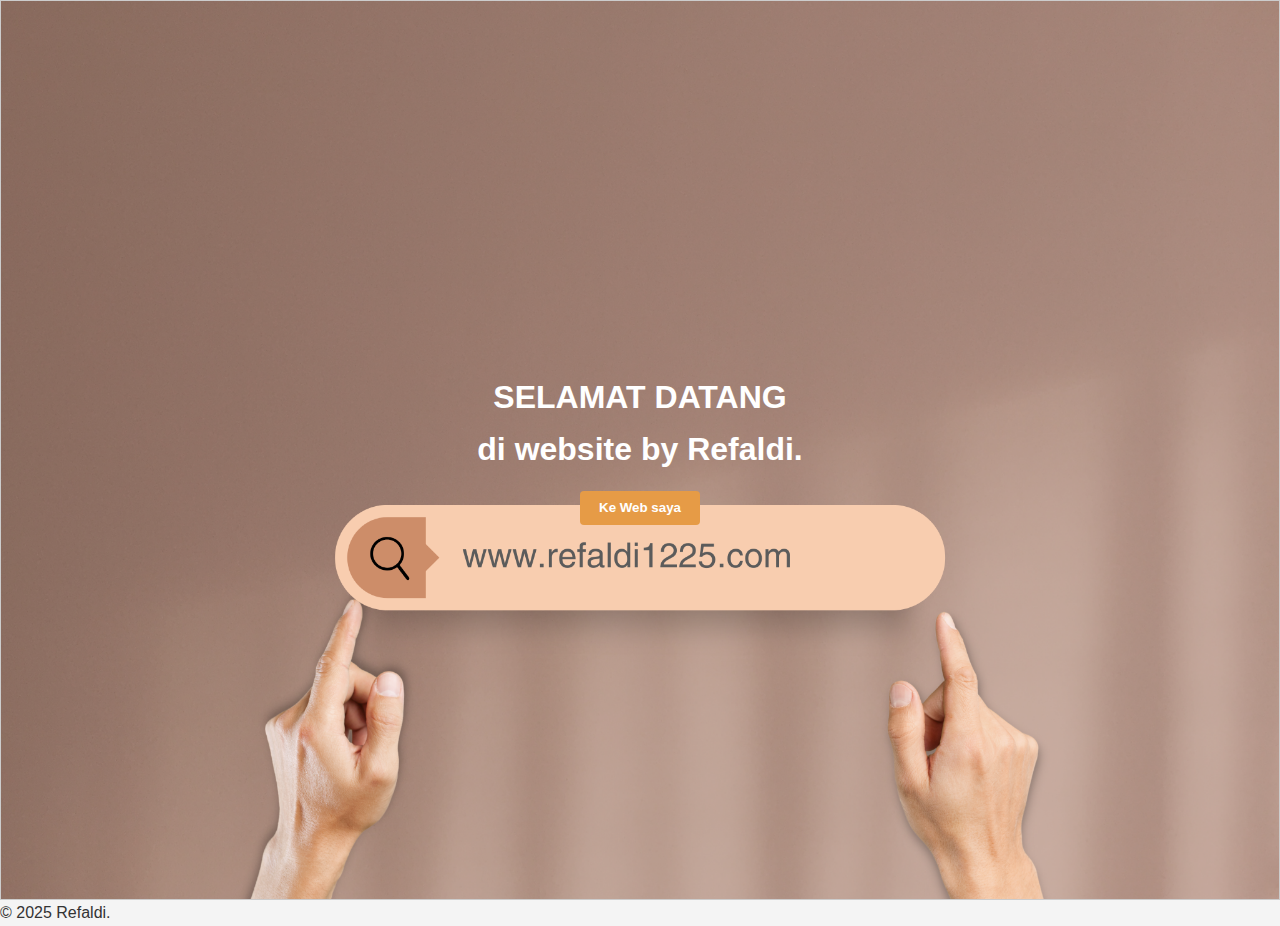
<file: index.html>
<!DOCTYPE html>
<html lang="id">
<head>
  <meta charset="UTF-8" />
  <meta name="viewport" content="width=device-width, initial-scale=1.0"/>
  <title>Website Sederhana</title>
  <link rel="stylesheet" href="style1.css" />
</head>
<body>
  <header>
    <p style="text-align: center;"><h1>SELAMAT DATANG </h1hq></p>
    <p>di website by Refaldi.</p>
    <button onclick="window.location.href='index2.html'">Ke Web saya</button>

  </header>

  <footer>
    <p>&copy; 2025 Refaldi.</p>
  </footer>

</body>
</html>
</file>
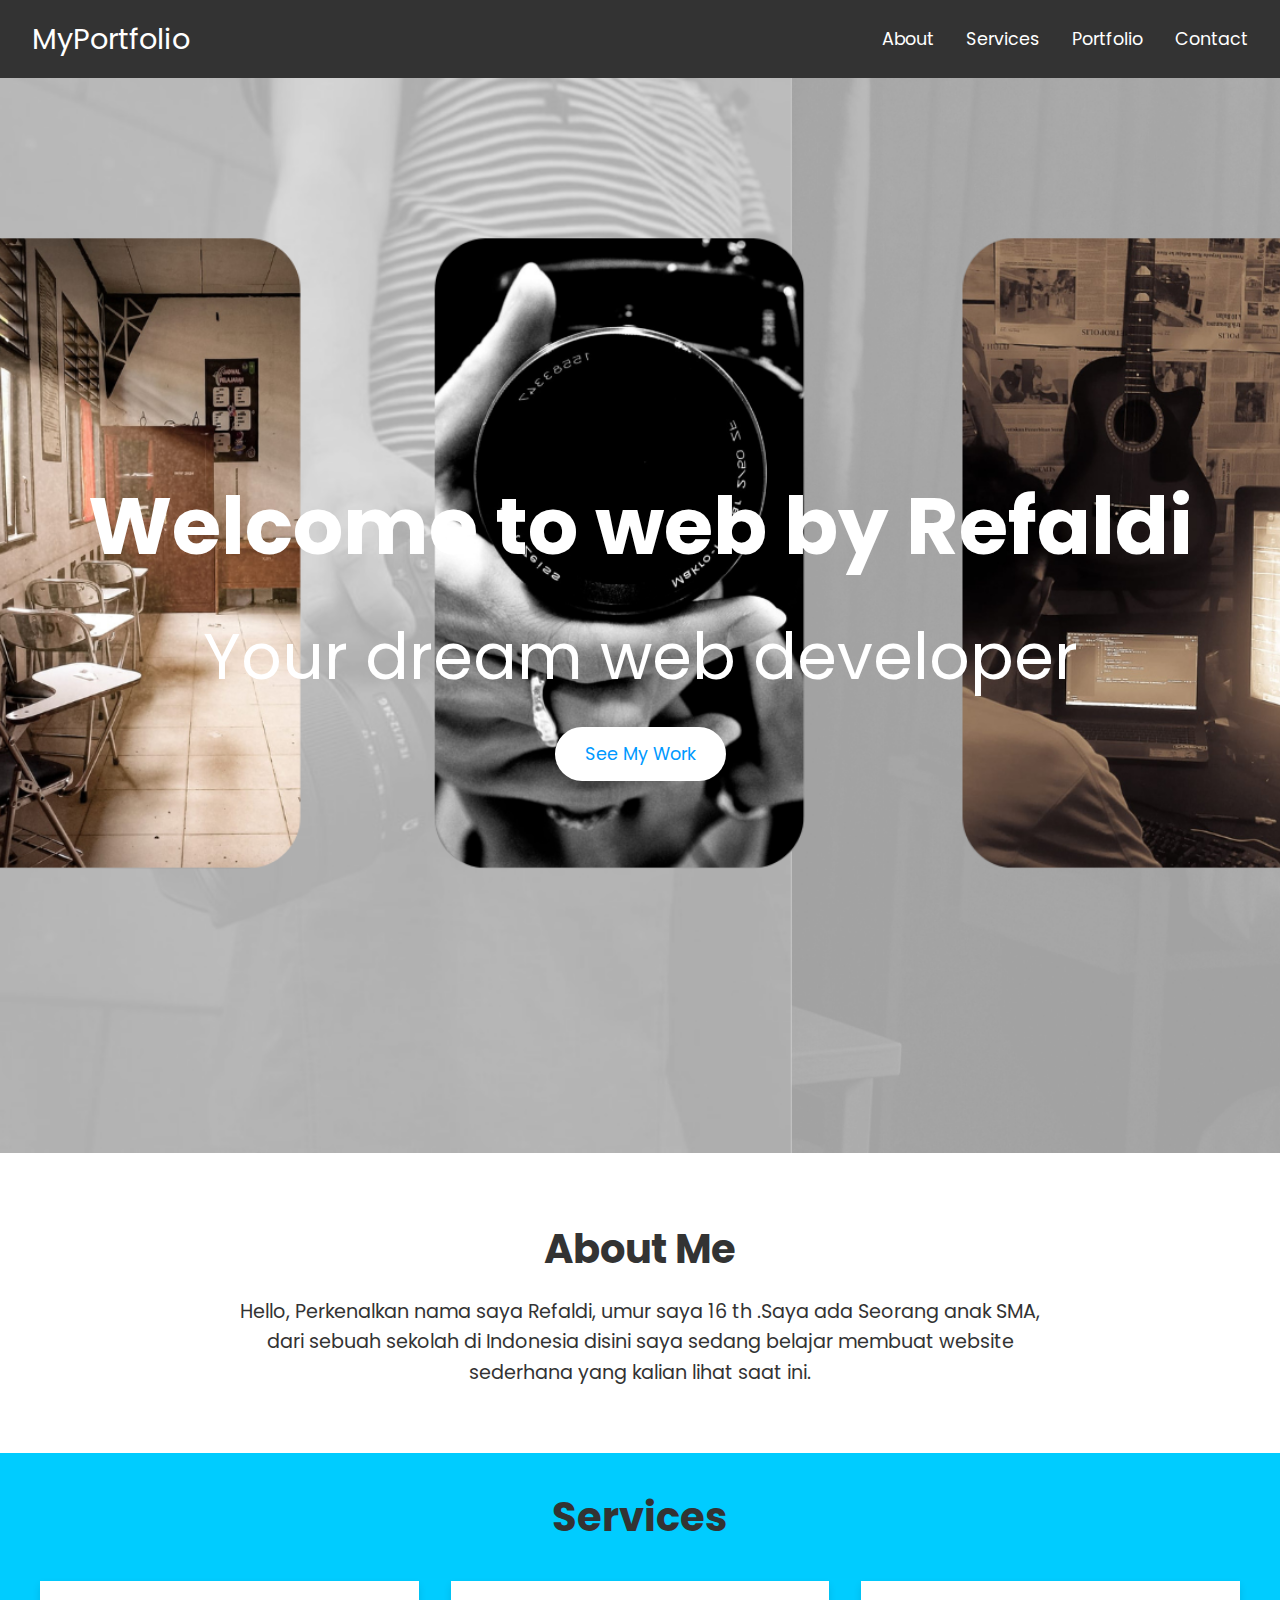
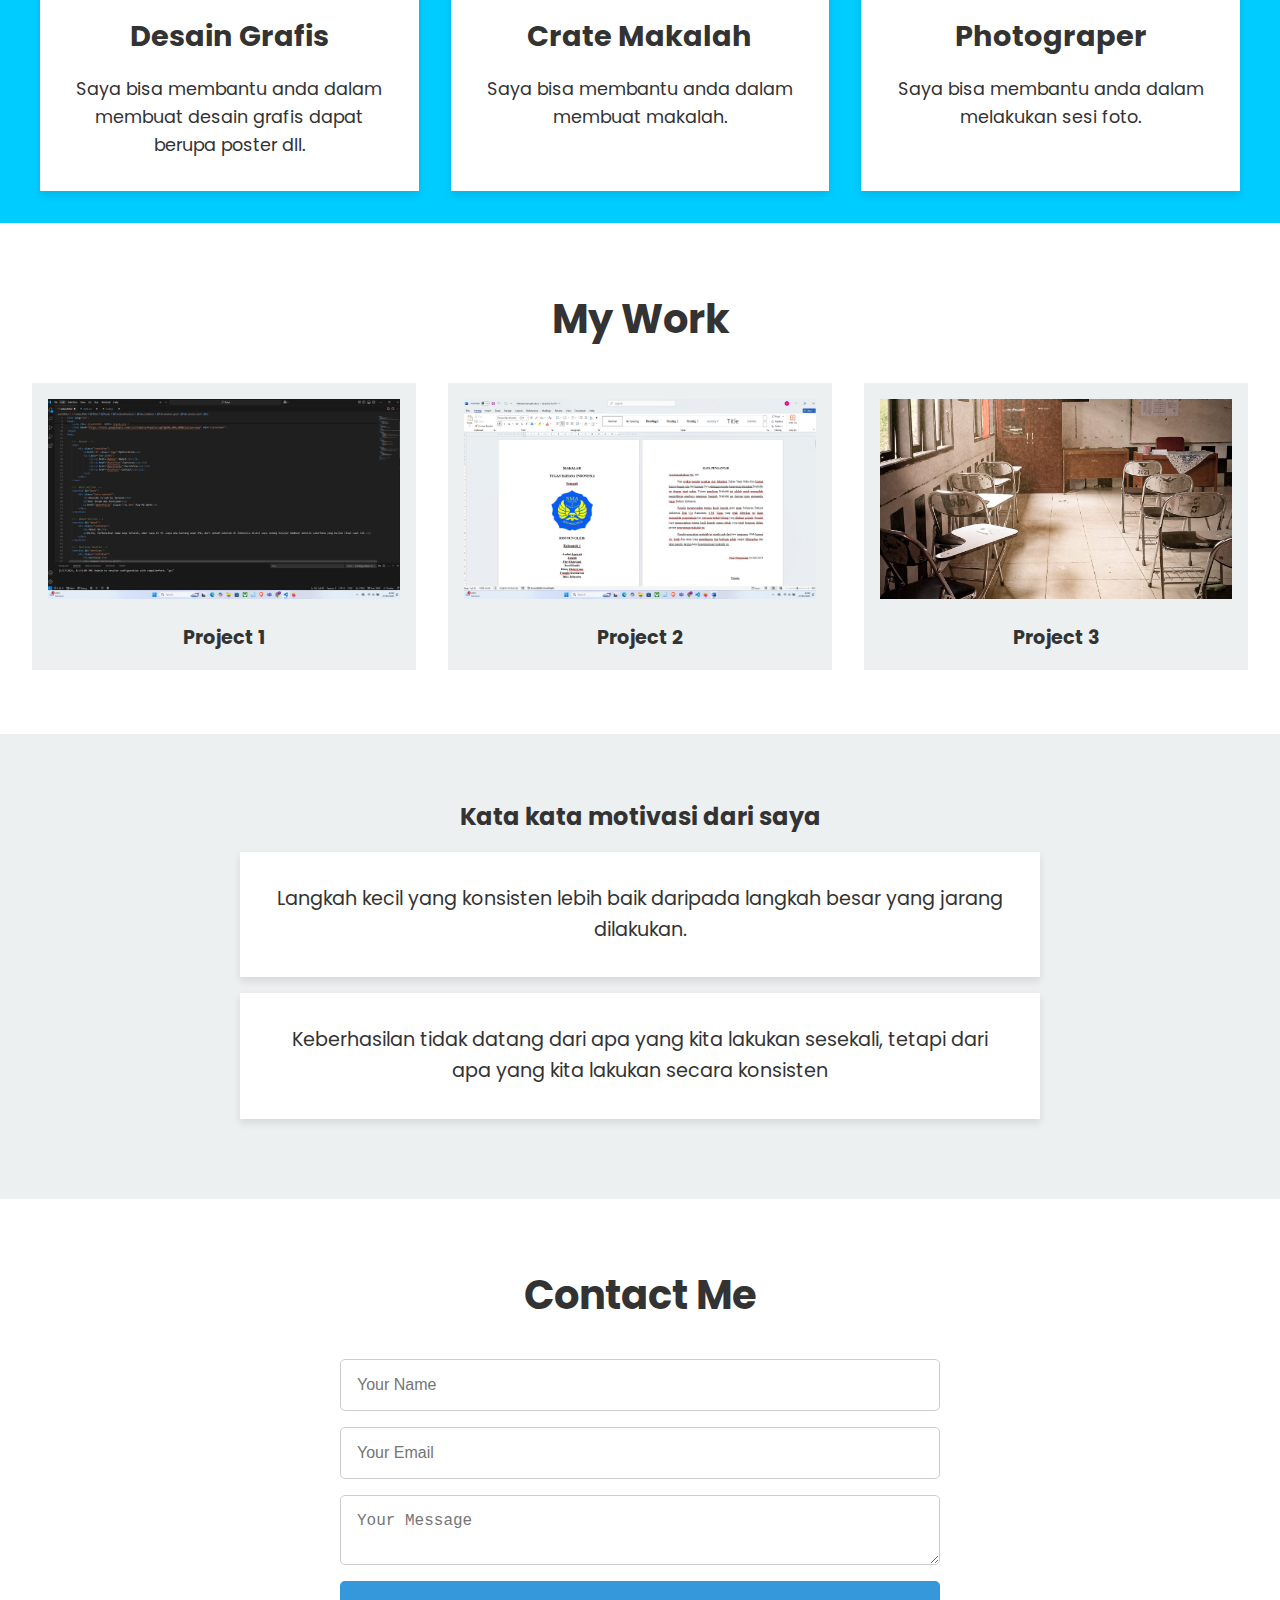
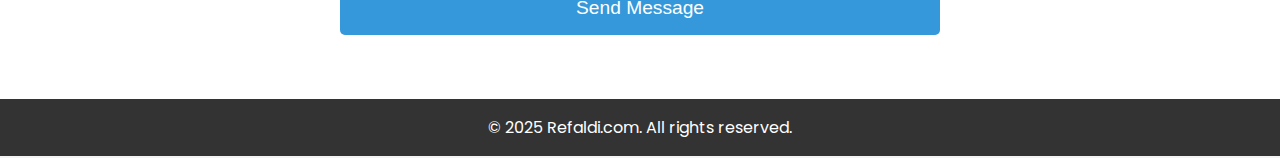
<file: index2.html>
<!DOCTYPE html>
<html lang="en">
<head>
    <meta charset="UTF-8">
    <meta name="viewport" content="width=device-width, initial-scale=1.0">
    <meta http-equiv="X-UA-Compatible" content="ie=edge">
    <title>Your Portfolio</title>
    <link rel="stylesheet" href="style.css">
    <link href="https://fonts.googleapis.com/css2?family=Poppins:wght@300;400;600&display=swap" rel="stylesheet">
</head>
<body>

    <!-- Navbar -->
    <nav>
        <div class="container">
            <a href="#" class="logo">MyPortfolio</a>
            <ul class="nav-links">
                <li><a href="#about">About</a></li>
                <li><a href="#services">Services</a></li>
                <li><a href="#motivasi">Portfolio</a></li>
                <li><a href="#contact">Contact</a></li>
            </ul>
        </div>
    </nav>

    <!-- Hero Section -->
    <section id="hero">
        <div class="hero-content">
            
            <h1>Welcome to web by Refaldi</h1>
            <p>Your dream web developer</p>
            <a href="#portfolio" class="cta-btn">See My Work</a>
            <model-viewer src="anime.png"></model-viewer>
        </div>
    </section>

    <!-- About Section -->
    <section id="about">
        <div class="container">
            <h2>About Me</h2>
            <p>Hello, Perkenalkan nama saya Refaldi, umur saya 16 th .Saya ada Seorang anak SMA, dari sebuah sekolah di Indonesia disini saya sedang belajar membuat website sederhana yang kalian lihat saat ini.</p>
        </div>
    </section>

    <!-- Services Section -->
    <section id="services">
        <div class="container">
            <h2>Services</h2>
            <div class="services-grid">
                <div class="service-card">
                    <h3>Desain Grafis</h3>
                    <p>Saya bisa membantu anda dalam membuat desain grafis dapat berupa poster dll.</p>
                </div>
                <div class="service-card">
                    <h3>Crate Makalah</h3>
                    <p>Saya bisa membantu anda dalam membuat makalah.</p>
                </div>
                <div class="service-card">
                    <h3>Photograper</h3>
                    <p>Saya bisa membantu anda dalam melakukan sesi foto.</p>
                </div>
            </div>
        </div>
    </section>
<!-- Button -->

    <!-- Portfolio Section -->
    <section id="portfolio">
        <div class="container">
            <h2>My Work</h2>
            <div class="portfolio-grid">
                <div class="portfolio-item">
                    <img src="projek1.jpg" alt="Coding">
                    <h3>Project 1</h3>
                </div>
                <div class="portfolio-item">
                    <img src="projek3.jpg" alt="Makalah">
                    <h3>Project 2</h3>
                </div>
                <div class="portfolio-item">
                    <img src="projek3 (2).jpg" alt="Project 3">
                    <h3>Project 3</h3>
                </div>
            </div>
        </div>
    </section>
     <!-- Hero Section -->
    <section id="galery">
        <div class="galery">
<model-viewer src="Galery.png"></model-viewer>
        </div>
    </section>

    <!-- Testimonial Section -->
    <section id="testimonials">
        <div class="container">
            <h2>Kata kata motivasi dari saya</h2>
            <div class="testimonial-card">
                <p>Langkah kecil yang konsisten lebih baik daripada langkah besar yang jarang dilakukan.</p>
            </div>
            <div class="testimonial-card">
                <p>Keberhasilan tidak datang dari apa yang kita lakukan sesekali, tetapi dari apa yang kita lakukan secara konsisten</p>
            </div>
        </div>
    </section>

    <!-- Contact Section -->
    <section id="contact">
        <div class="container">
            <h2>Contact Me</h2>
            <form action="#" method="POST">
                <input type="text" placeholder="Your Name" required>
                <input type="email" placeholder="Your Email" required>
                <textarea placeholder="Your Message" required></textarea>
                <button type="submit">Send Message</button>
            </form>
        </div>
    </section>

    <!-- Footer -->
    <footer>
        <div class="container">
            <p>&copy; 2025 Refaldi.com. All rights reserved.</p>
        </div>
    </footer>

    <script src="script.js"></script>
</body>
</html>
</file>
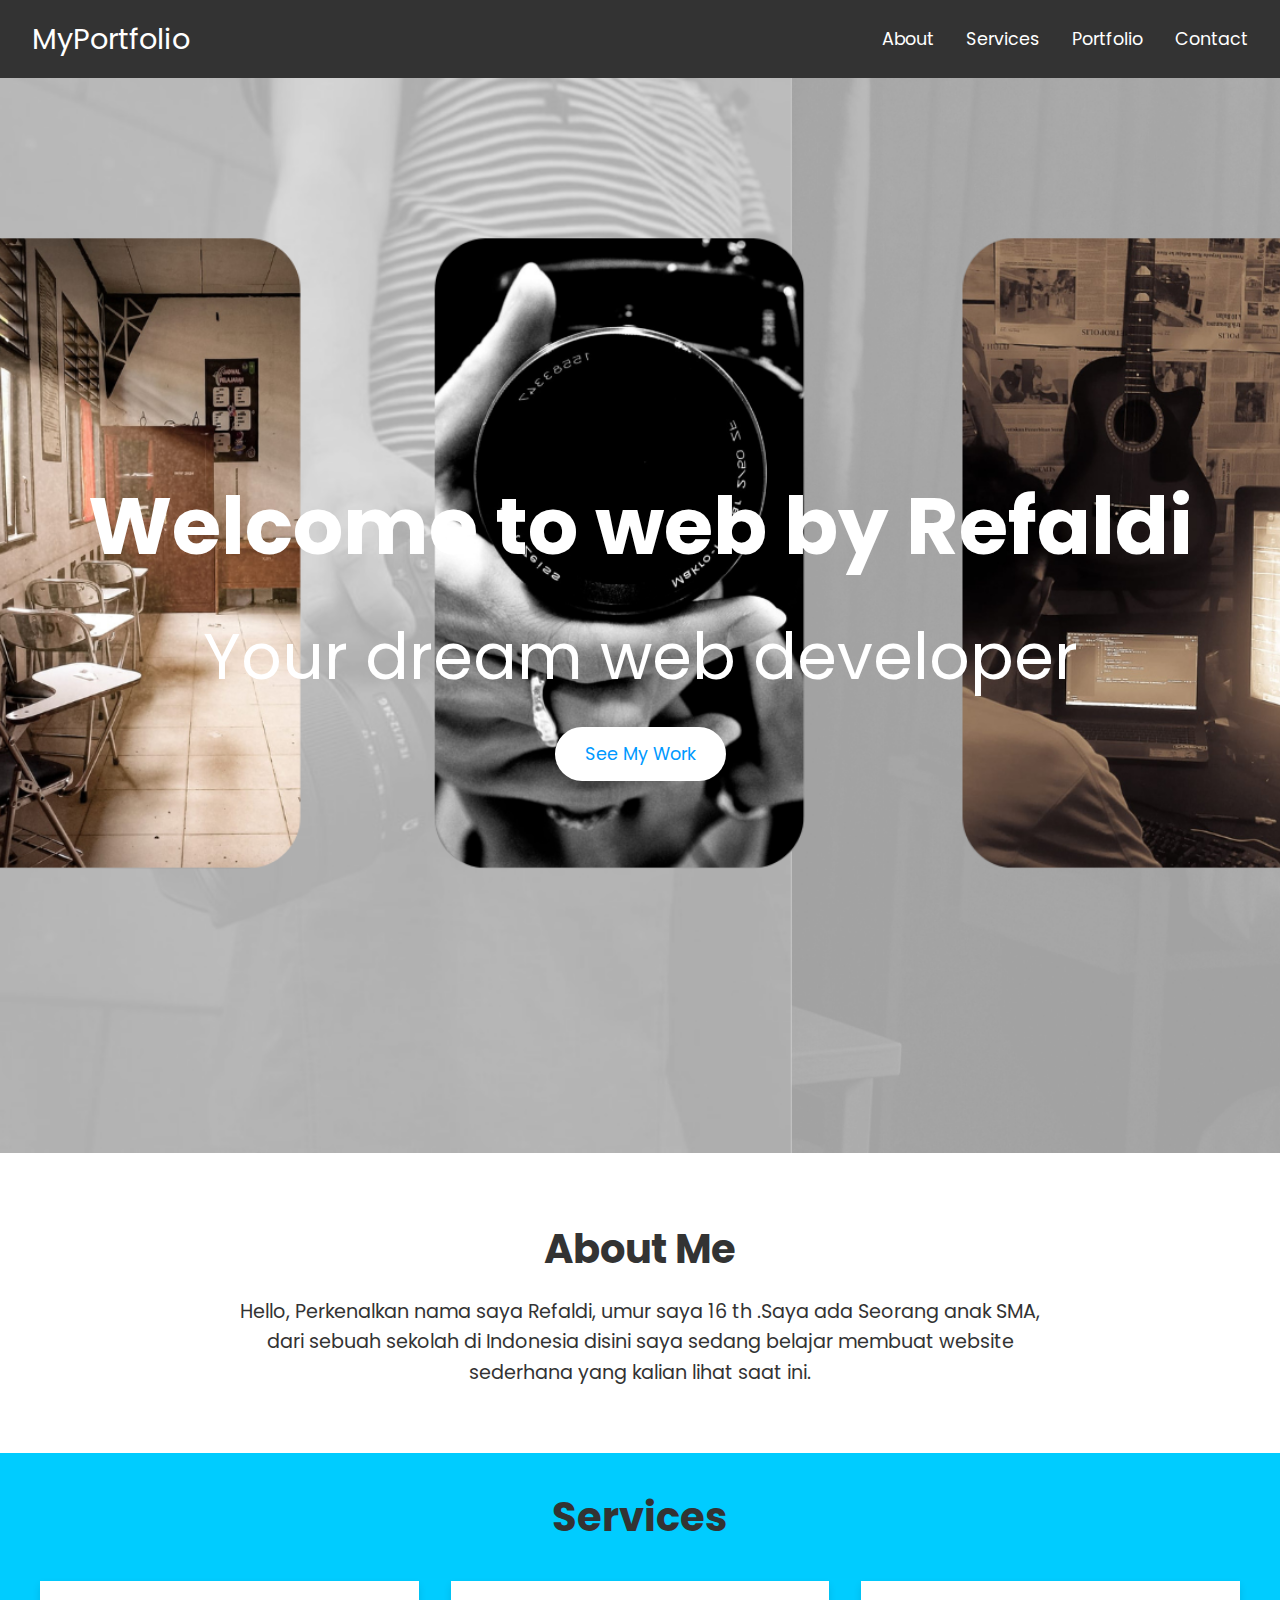
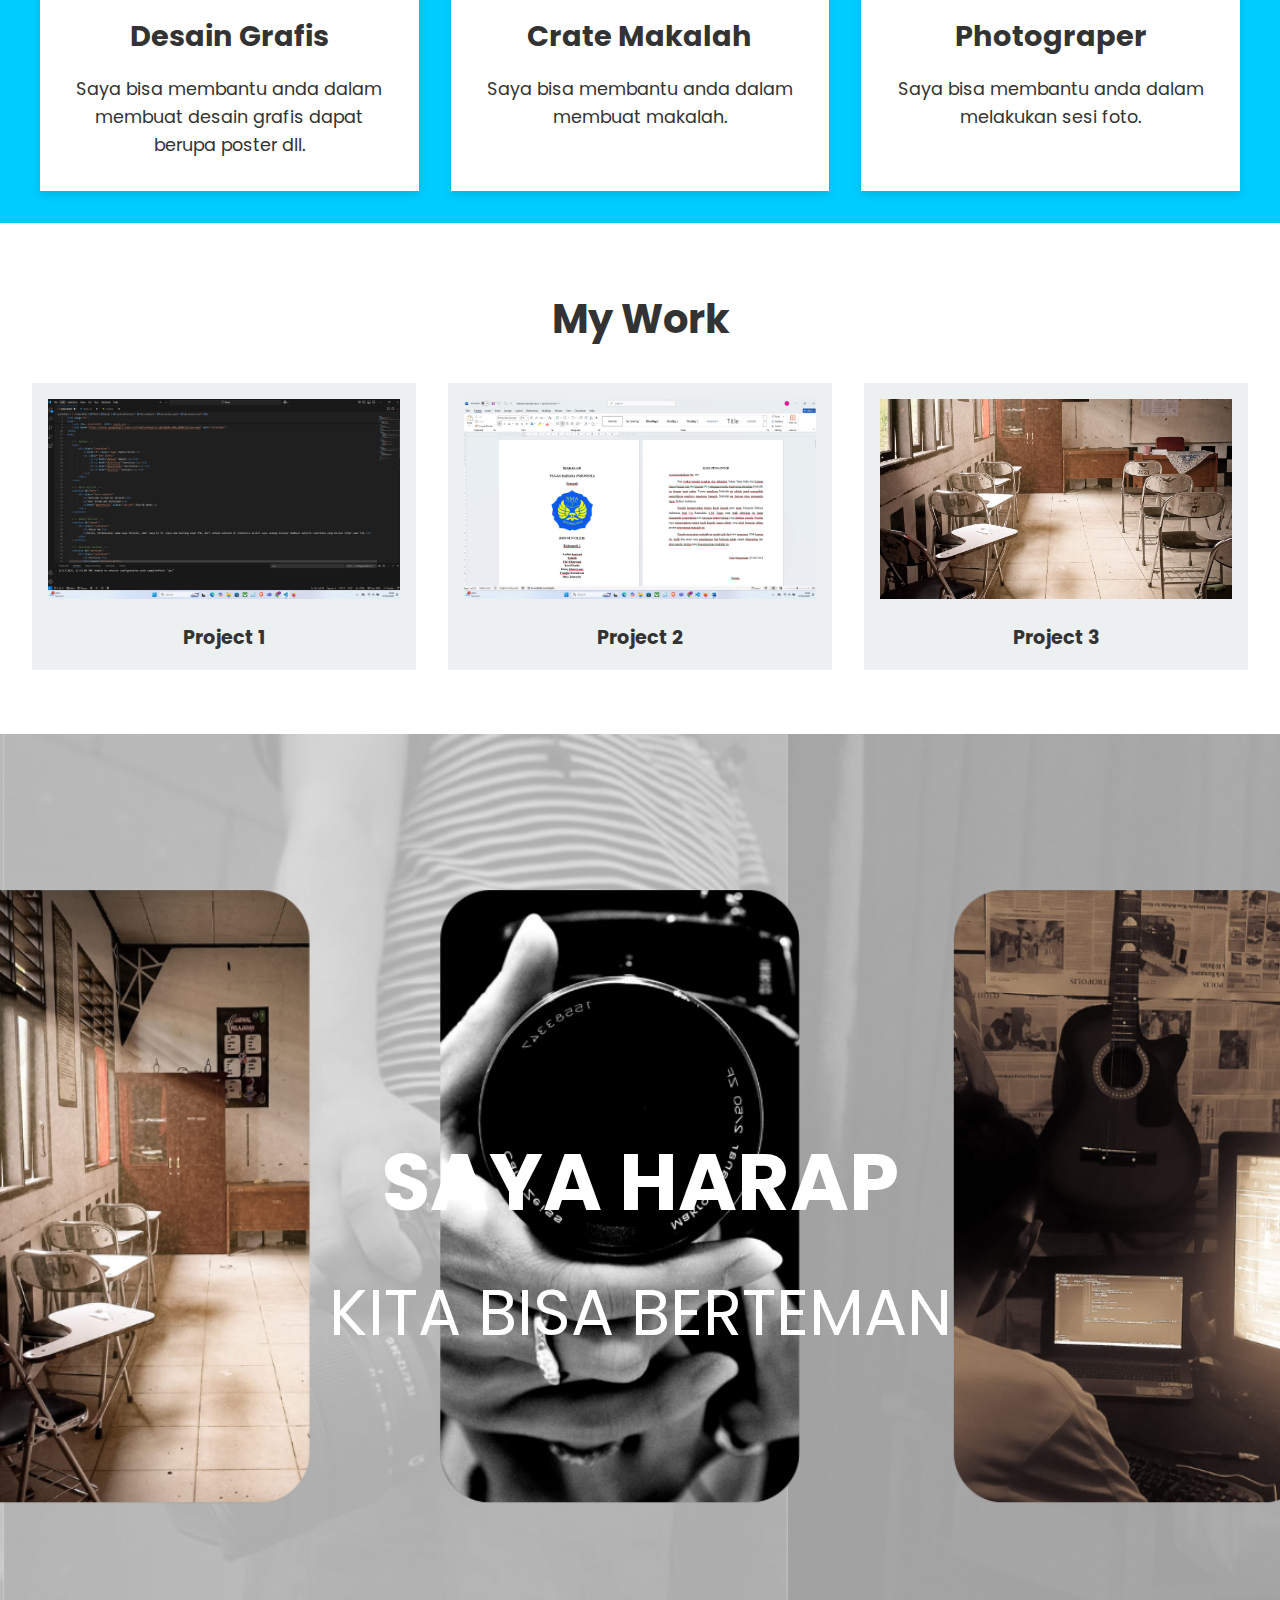
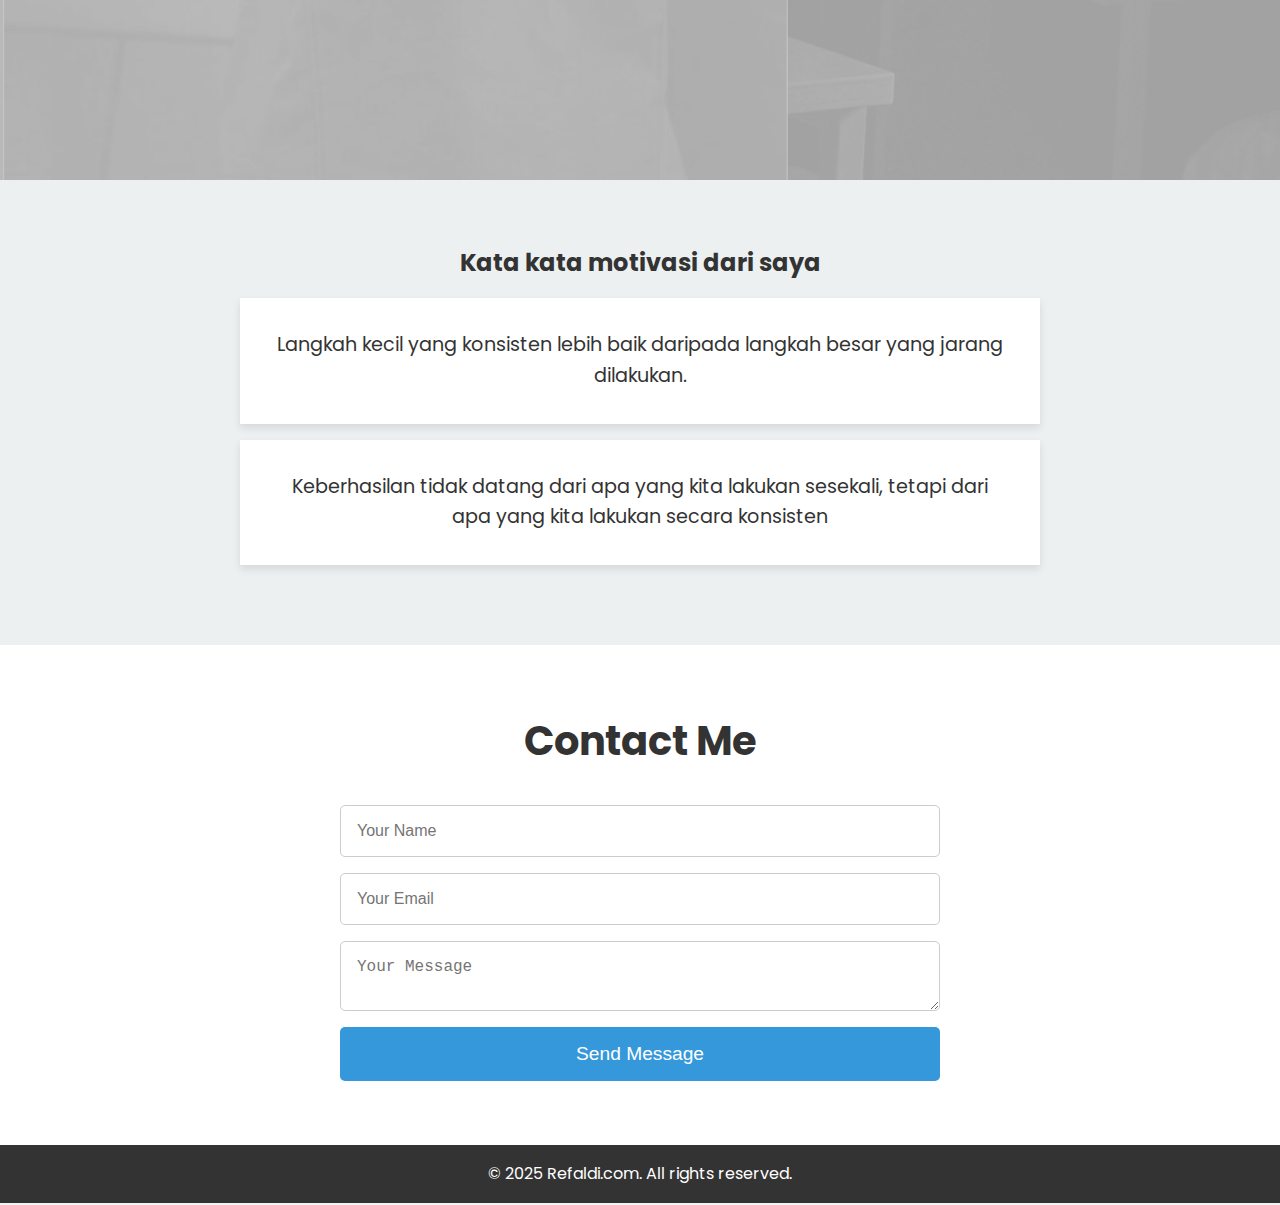
<file: index3.html>
<!DOCTYPE html>
<html lang="en">
<head>
    <meta charset="UTF-8">
    <meta name="viewport" content="width=device-width, initial-scale=1.0">
    <meta http-equiv="X-UA-Compatible" content="ie=edge">
    <title>Your Portfolio</title>
    <link rel="stylesheet" href="style.css">
    <link href="https://fonts.googleapis.com/css2?family=Poppins:wght@300;400;600&display=swap" rel="stylesheet">
</head>
<body>

    <!-- Navbar -->
    <nav>
        <div class="container">
            <a href="#" class="logo">MyPortfolio</a>
            <ul class="nav-links">
                <li><a href="#about">About</a></li>
                <li><a href="#services">Services</a></li>
                <li><a href="#motivasi">Portfolio</a></li>
                <li><a href="#contact">Contact</a></li>
            </ul>
        </div>
    </nav>

    <!-- Hero Section -->
    <section id="hero">
        <div class="hero-content">
            
            <h1>Welcome to web by Refaldi</h1>
            <p>Your dream web developer</p>
            <a href="#portfolio" class="cta-btn">See My Work</a>
            <model-viewer src="anime.png"></model-viewer>
        </div>
    </section>

    <!-- About Section -->
    <section id="about">
        <div class="container">
            <h2>About Me</h2>
            <p>Hello, Perkenalkan nama saya Refaldi, umur saya 16 th .Saya ada Seorang anak SMA, dari sebuah sekolah di Indonesia disini saya sedang belajar membuat website sederhana yang kalian lihat saat ini.</p>
        </div>
    </section>

    <!-- Services Section -->
    <section id="services">
        <div class="container">
            <h2>Services</h2>
            <div class="services-grid">
                <div class="service-card">
                    <h3>Desain Grafis</h3>
                    <p>Saya bisa membantu anda dalam membuat desain grafis dapat berupa poster dll.</p>
                </div>
                <div class="service-card">
                    <h3>Crate Makalah</h3>
                    <p>Saya bisa membantu anda dalam membuat makalah.</p>
                </div>
                <div class="service-card">
                    <h3>Photograper</h3>
                    <p>Saya bisa membantu anda dalam melakukan sesi foto.</p>
                </div>
            </div>
        </div>
    </section>
<!-- Button -->

    <!-- Portfolio Section -->
    <section id="portfolio">
        <div class="container">
            <h2>My Work</h2>
            <div class="portfolio-grid">
                <div class="portfolio-item">
                    <img src="projek1.jpg" alt="Coding">
                    <h3>Project 1</h3>
                </div>
                <div class="portfolio-item">
                    <img src="projek3.jpg" alt="Makalah">
                    <h3>Project 2</h3>
                </div>
                <div class="portfolio-item">
                    <img src="projek3 (2).jpg" alt="Project 3">
                    <h3>Project 3</h3>
                </div>
            </div>
        </div>
    </section>
     <!-- Hero Section -->
    <section id="hero">
        <div class="hero-content">
            
            <h1>SAYA HARAP </h1>
            <p>KITA BISA BERTEMAN</p>
            <model-viewer src="Galery.png"></model-viewer>
        </div>
    </section>

    <!-- Testimonial Section -->
    <section id="testimonials">
        <div class="container">
            <h2>Kata kata motivasi dari saya</h2>
            <div class="testimonial-card">
                <p>Langkah kecil yang konsisten lebih baik daripada langkah besar yang jarang dilakukan.</p>
            </div>
            <div class="testimonial-card">
                <p>Keberhasilan tidak datang dari apa yang kita lakukan sesekali, tetapi dari apa yang kita lakukan secara konsisten</p>
            </div>
        </div>
    </section>

    <!-- Contact Section -->
    <section id="contact">
        <div class="container">
            <h2>Contact Me</h2>
            <form action="#" method="POST">
                <input type="text" placeholder="Your Name" required>
                <input type="email" placeholder="Your Email" required>
                <textarea placeholder="Your Message" required></textarea>
                <button type="submit">Send Message</button>
            </form>
        </div>
    </section>

    <!-- Footer -->
    <footer>
        <div class="container">
            <p>&copy; 2025 Refaldi.com. All rights reserved.</p>
        </div>
    </footer>

    <script src="script.js"></script>
</body>
</html>
</file>
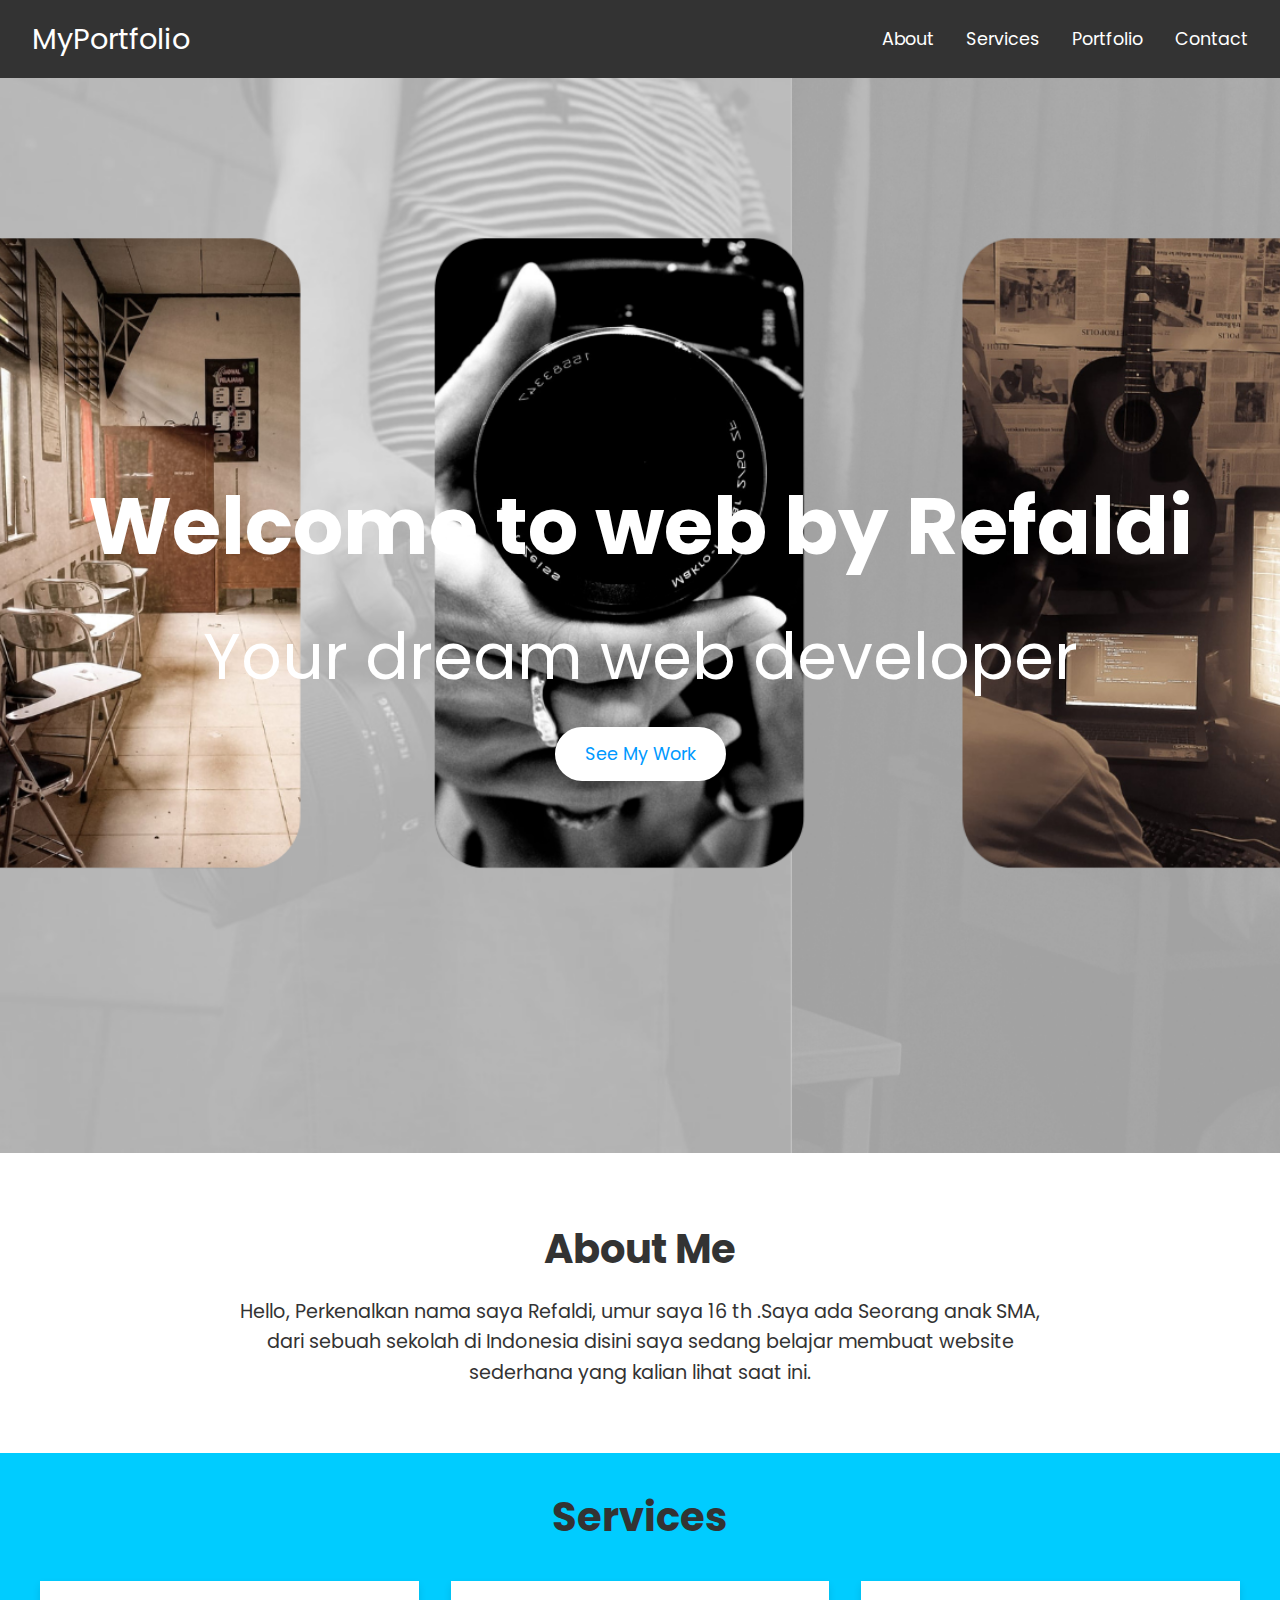
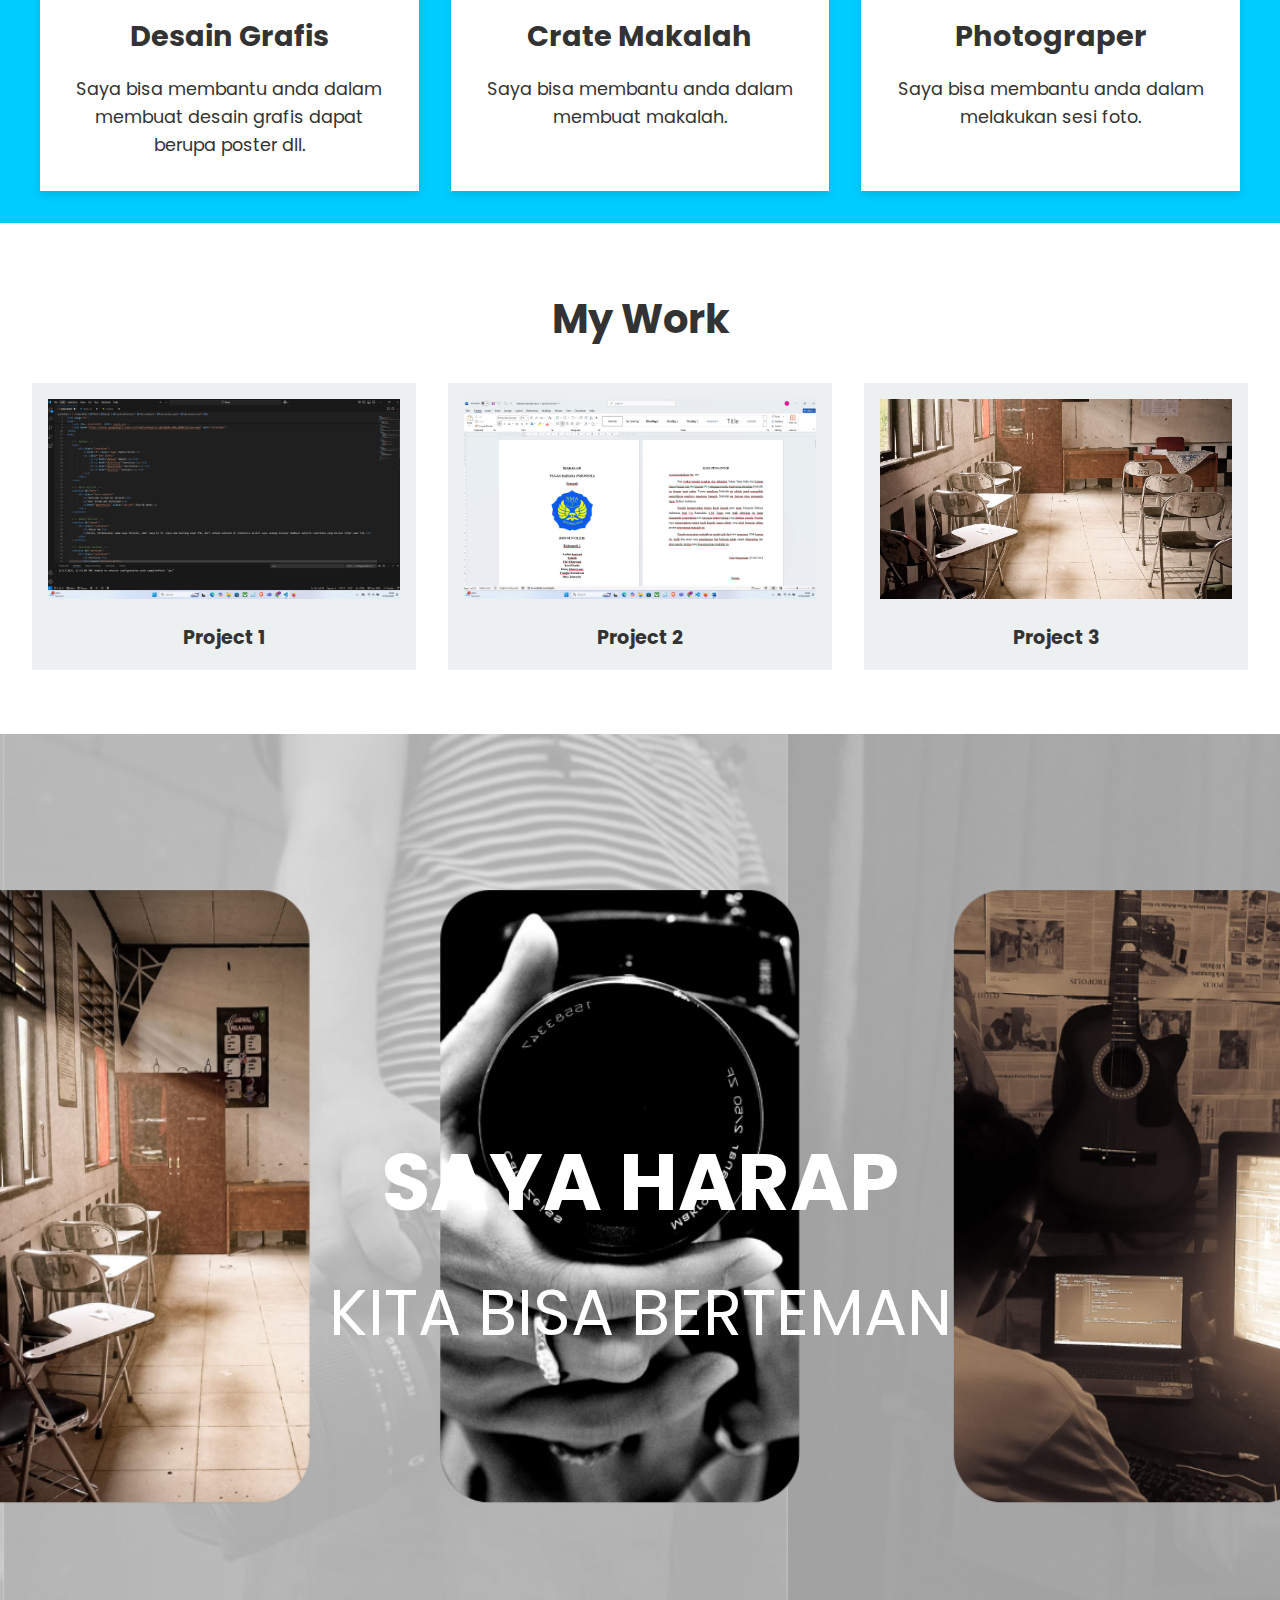
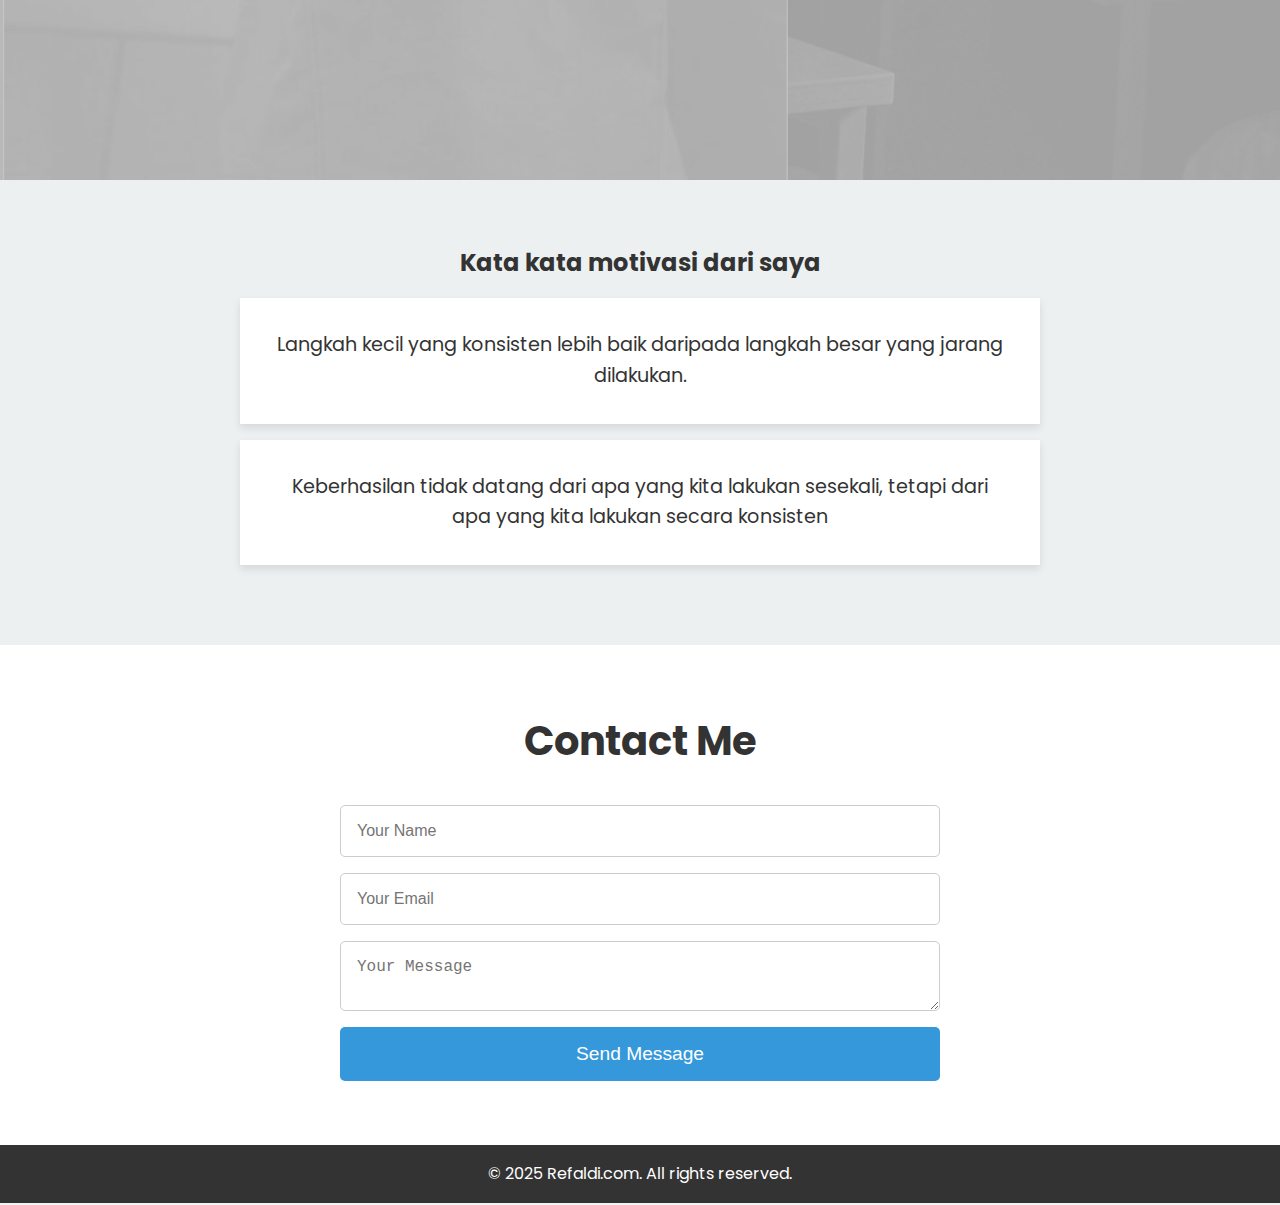
<file: index4.html>
<!DOCTYPE html>
<html lang="en">
<head>
    <meta charset="UTF-8">
    <meta name="viewport" content="width=device-width, initial-scale=1.0">
    <meta http-equiv="X-UA-Compatible" content="ie=edge">
    <title>Your Portfolio</title>
    <link rel="stylesheet" href="style.css">
    <link href="https://fonts.googleapis.com/css2?family=Poppins:wght@300;400;600&display=swap" rel="stylesheet">
</head>
<body>

    <!-- Navbar -->
    <nav>
        <div class="container">
            <a href="#" class="logo">MyPortfolio</a>
            <ul class="nav-links">
                <li><a href="#about">About</a></li>
                <li><a href="#services">Services</a></li>
                <li><a href="#motivasi">Portfolio</a></li>
                <li><a href="#contact">Contact</a></li>
            </ul>
        </div>
    </nav>

    <!-- Hero Section -->
    <section id="hero">
        <div class="hero-content">
            
            <h1>Welcome to web by Refaldi</h1>
            <p>Your dream web developer</p>
            <a href="#portfolio" class="cta-btn">See My Work</a>
            <model-viewer src="anime.png"></model-viewer>
        </div>
    </section>

    <!-- About Section -->
    <section id="about">
        <div class="container">
            <h2>About Me</h2>
            <p>Hello, Perkenalkan nama saya Refaldi, umur saya 16 th .Saya ada Seorang anak SMA, dari sebuah sekolah di Indonesia disini saya sedang belajar membuat website sederhana yang kalian lihat saat ini.</p>
        </div>
    </section>

    <!-- Services Section -->
    <section id="services">
        <div class="container">
            <h2>Services</h2>
            <div class="services-grid">
                <div class="service-card">
                    <h3>Desain Grafis</h3>
                    <p>Saya bisa membantu anda dalam membuat desain grafis dapat berupa poster dll.</p>
                </div>
                <div class="service-card">
                    <h3>Crate Makalah</h3>
                    <p>Saya bisa membantu anda dalam membuat makalah.</p>
                </div>
                <div class="service-card">
                    <h3>Photograper</h3>
                    <p>Saya bisa membantu anda dalam melakukan sesi foto.</p>
                </div>
            </div>
        </div>
    </section>
<!-- Button -->

    <!-- Portfolio Section -->
    <section id="portfolio">
        <div class="container">
            <h2>My Work</h2>
            <div class="portfolio-grid">
                <div class="portfolio-item">
                    <img src="projek1.jpg" alt="Coding">
                    <h3>Project 1</h3>
                </div>
                <div class="portfolio-item">
                    <img src="projek3.jpg" alt="Makalah">
                    <h3>Project 2</h3>
                </div>
                <div class="portfolio-item">
                    <img src="projek3 (2).jpg" alt="Project 3">
                    <h3>Project 3</h3>
                </div>
            </div>
        </div>
    </section>
     <!-- Hero Section -->
    <section id="hero">
        <div class="hero-content">
            
            <h1>SAYA HARAP </h1>
            <p>KITA BISA BERTEMAN</p>
            <model-viewer src="Galery.png"></model-viewer>
        </div>
    </section>

    <!-- Testimonial Section -->
    <section id="testimonials">
        <div class="container">
            <h2>Kata kata motivasi dari saya</h2>
            <div class="testimonial-card">
                <p>Langkah kecil yang konsisten lebih baik daripada langkah besar yang jarang dilakukan.</p>
            </div>
            <div class="testimonial-card">
                <p>Keberhasilan tidak datang dari apa yang kita lakukan sesekali, tetapi dari apa yang kita lakukan secara konsisten</p>
            </div>
        </div>
    </section>

    <!-- Contact Section -->
    <section id="contact">
        <div class="container">
            <h2>Contact Me</h2>
            <form action="#" method="POST">
                <input type="text" placeholder="Your Name" required>
                <input type="email" placeholder="Your Email" required>
                <textarea placeholder="Your Message" required></textarea>
                <button type="submit">Send Message</button>
            </form>
        </div>
    </section>

    <!-- Footer -->
    <footer>
        <div class="container">
            <p>&copy; 2025 Refaldi.com. All rights reserved.</p>
        </div>
    </footer>

    <script src="script.js"></script>
</body>
</html>
</file>
<file: style1.css>
* {
    margin: 0;
    padding: 0;
    box-sizing: border-box;
  }
  
  body {
    font-family: 'Segoe UI', sans-serif;
    background-color: #f4f4f4;
    color: #333;
    line-height: 1.6;
  }
  
  header {
    font-family: 'Segoe UI', sans-serif;
  background-image: url('BG1.png');
  background-size: cover;
  background-position: center;
  background-repeat: no-repeat;
  color: #fff;
  line-height: 1.6;
  min-height: 100vh;
    text-align: center;
    display: flex;
    justify-content: center;   /* horizontal */
    align-items: center;       /* vertical */
    height: 200px;             /* kasih tinggi dulu */
    border: 1px solid #ccc;
  }
  
  button {
    margin-top: 1rem;
    padding: 0.6rem 1.2rem;
    background-color: rgb(230, 155, 70);
    border: none;
    color: #ffffff;
    cursor: pointer;
    font-weight: bold;
    border-radius: 4px;
  }
  
  main {
    padding: 2rem;
  }
  
  section {
    margin-bottom: 2rem;
  }
</file>
<file: style.css>
/* Reset Styles */
* {
    margin: 0;
    padding: 0;
    box-sizing: border-box;
}

body {
    font-family: 'Poppins', sans-serif;
    line-height: 1.6;
    color: #333;
    background-color: #f4f4f4;
}

/* Navbar Styles */
nav {
    background: #333;
    color: white;
    padding: 1rem 0;
}

nav .container {
    display: flex;
    justify-content: space-between;
    align-items: center;
    padding: 0 2rem;
}

nav .logo {
    font-size: 1.8rem;
    color: #fff;
    text-decoration: none;
}

nav ul {
    list-style: none;
    display: flex;
}

nav ul li {
    margin-left: 2rem;
}

nav ul li a {
    color: #fff;
    text-decoration: none;
    font-size: 1.1rem;
}

/* Hero Section */
#hero {
    background-image: url('bgin.png');
  background-size: cover;
  background-position: center;
  background-repeat: no-repeat;
    color: rgb(255, 255, 255);
    text-align: center;
    padding: 24rem 0;
}

#hero h1 {
    font-size: 5rem;
    margin-bottom: 1rem;
}

#hero p {
    font-size: 4rem;
    margin-bottom: 2rem;
}

.cta-btn {
    background: #fff;
    color: #0099ff;
    padding: 15px 30px;
    font-size: 1.1rem;
    text-decoration: none;
    border-radius: 30px;
}

/* About Section */
#about {
    padding: 4rem 2rem;
    background: #fff;
    text-align: center;
}

#about h2 {
    font-size: 2.5rem;
    margin-bottom: 1rem;
}

#about p {
    font-size: 1.2rem;
    max-width: 800px;
    margin: 0 auto;
}

/* Services Section */
#services {
    padding: 2rem 2rem;
    background: #00ccff;
}

#services h2 {
    text-align: center;
    font-size: 2.5rem;
    margin-bottom: 2rem;
}

.services-grid {
    display: grid;
    grid-template-columns: repeat(3, 1fr);
    gap: 2rem;
    max-width: 1200px;
    margin: 0 auto;
}

.service-card {
    background: #fff;
    padding: 2rem;
    box-shadow: 0 4px 8px rgba(0, 0, 0, 0.1);
    text-align: center;
}

.service-card h3 {
    font-size: 1.8rem;
    margin-bottom: 1rem;
}

.service-card p {
    font-size: 1.1rem;
}

/* Portfolio Section */
#portfolio {
    padding: 4rem 2rem;
    background: #fff;
}

#portfolio h2 {
    text-align: center;
    font-size: 2.5rem;
    margin-bottom: 2rem;
}

.portfolio-grid {
    display: grid;
    grid-template-columns: repeat(3, 1fr);
    gap: 2rem;
}

.portfolio-item {
    background: #ecf0f1;
    padding: 1rem;
    text-align: center;
}

.portfolio-item img {
    width: 100%;
    height: 200px;
    object-fit: cover;
}

.portfolio-item h3 {
    margin-top: 1rem;
    font-size: 1.2rem;
}

/* Testimonials Section */
#testimonials {
    padding: 4rem 2rem;
    background: #ecf0f1;
    text-align: center;
}

.testimonial-card {
    background: #fff;
    padding: 2rem;
    margin: 1rem auto;
    max-width: 800px;
    box-shadow: 0 4px 8px rgba(0, 0, 0, 0.1);
}

.testimonial-card p {
    font-size: 1.2rem;
}

/* Contact Section */
#contact {
    padding: 4rem 2rem;
    background: #fff;
}

#contact h2 {
    text-align: center;
    font-size: 2.5rem;
    margin-bottom: 2rem;
}

form {
    max-width: 600px;
    margin: 0 auto;
    display: flex;
    flex-direction: column;
}

form input, form textarea {
    padding: 1rem;
    margin-bottom: 1rem;
    border: 1px solid #ccc;
    border-radius: 5px;
    font-size: 1rem;
}

form button {
    padding: 1rem;
    background: #3498db;
    color: white;
    border: none;
    cursor: pointer;
    font-size: 1.2rem;
    border-radius: 5px;
}

form button:hover {
    background: #2980b9;
}

/* Footer */
footer {
    background: #333;
    color: white;
    text-align: center;
    padding: 1rem 0;
}

footer p {
    font-size: 1rem;
}
</file>
